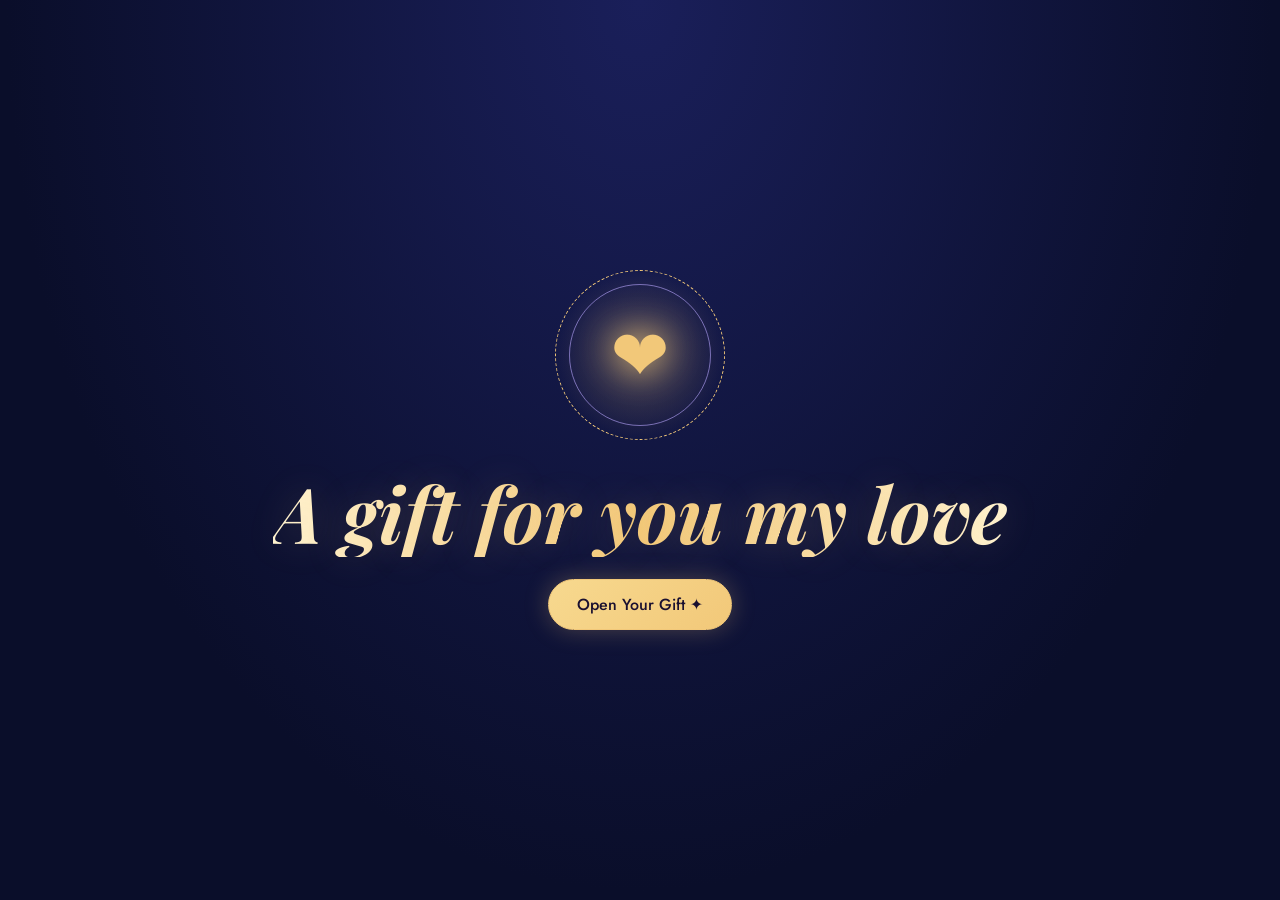
<file: index.html>
<!DOCTYPE html>
<html lang="en">
<head>
<meta charset="UTF-8">
<meta name="viewport" content="width=device-width, initial-scale=1">
<title>Welcome · Our Anniversary</title>
<link rel="preconnect" href="https://fonts.googleapis.com">
<link href="https://fonts.googleapis.com/css2?family=Playfair+Display:ital,wght@0,600;1,500;1,700&family=Jost:wght@300;400;500&display=swap" rel="stylesheet">
<link rel="stylesheet" href="css/style.css">
</head>
<body data-page="index">
<!-- The starry sky, menu and music button are added automatically by js/script.js -->
<main class="page">

  <section class="center hero">
    <div class="orb" aria-hidden="true"><span>❤</span></div>
    <p class="eyebrow">An anniversary greeting</p>
    <!-- CHANGE: title and message -->
    <h1>Happy Anniversary, My Love</h1>
    <p class="lead">Out of all the stars in the sky, I found you. Come walk through our story with me.</p>
    <!-- Shows automatically. CHANGE the date at the top of js/script.js -->
    <p id="together" class="together"></p>
    <a class="btn" href="story.html">Start Our Story ✦</a>
  </section>
</main>
<script src="js/script.js"></script>
</body>
</html>
</file>
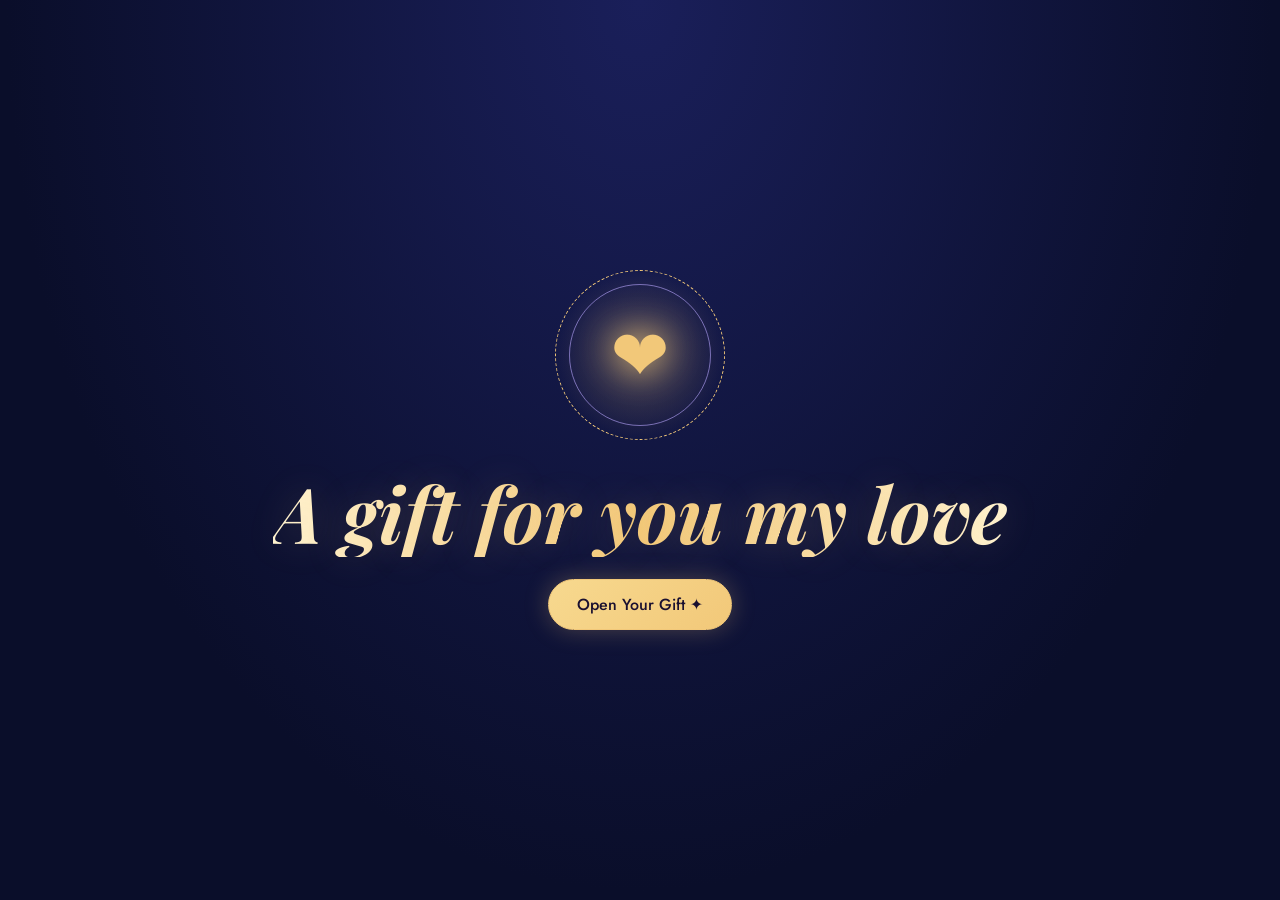
<file: final.html>
<!DOCTYPE html>
<html lang="en">
<head>
<meta charset="UTF-8">
<meta name="viewport" content="width=device-width, initial-scale=1">
<title>Happy Anniversary · Our Anniversary</title>
<link rel="preconnect" href="https://fonts.googleapis.com">
<link href="https://fonts.googleapis.com/css2?family=Playfair+Display:ital,wght@0,600;1,500;1,700&family=Jost:wght@300;400;500&display=swap" rel="stylesheet">
<link rel="stylesheet" href="css/style.css">
</head>
<body data-page="final">
<!-- The starry sky, menu and music button are added automatically by js/script.js -->
<main class="page">

  <section class="center">
    <div class="orb" aria-hidden="true"><span>❤</span></div>
    <h1>Happy Anniversary</h1>
    <!-- CHANGE: final message and your name -->
    <p class="lead">Thank you for being my best friend, my home, and my favourite person. I love you more with every sunrise.</p>
    <p class="sign">— zyzy</p>
    <p id="together" class="together"></p>
    <div class="pager"><a class="btn ghost" href="wishes.html">← Back</a><a class="btn" href="index.html">Replay Our Story ✦</a></div>
  </section>
</main>
<script src="js/script.js"></script>
</body>
</html>
</file>
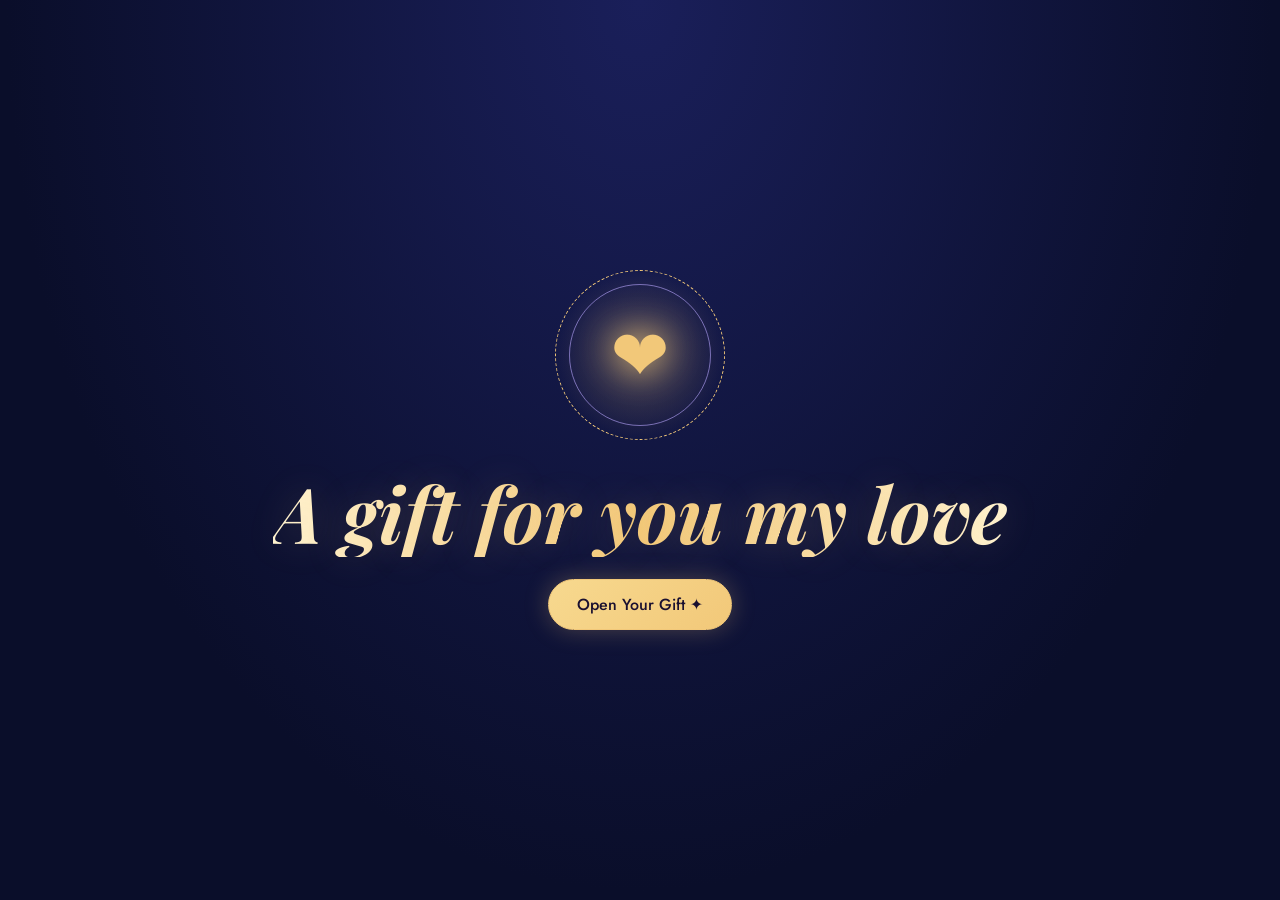
<file: letter.html>
<!DOCTYPE html>
<html lang="en">
<head>
<meta charset="UTF-8">
<meta name="viewport" content="width=device-width, initial-scale=1">
<title>My Letter · Our Anniversary</title>
<link rel="preconnect" href="https://fonts.googleapis.com">
<link href="https://fonts.googleapis.com/css2?family=Playfair+Display:ital,wght@0,600;1,500;1,700&family=Jost:wght@300;400;500&display=swap" rel="stylesheet">
<link rel="stylesheet" href="css/style.css">
</head>
<body data-page="letter">
<!-- The starry sky, menu and music button are added automatically by js/script.js -->
<main class="page">

  <section class="center">
    <p class="eyebrow">Chapter three</p>
    <h2>My Letter For You</h2>
    <div class="letter">
      <button id="seal" class="seal" aria-label="Break the seal to open the letter"><b>❤</b><span>Tap to open</span></button>
      <div id="paper" class="paper" hidden><span id="typed"></span></div>
    </div>
    <!-- CHANGE: write your letter here. Each <p> is a paragraph. Sign with your name. -->
    <div id="letterSource" hidden>
      <p>My Love,</p>
      <p>Thank you for every laugh, every hug, and every quiet moment we have shared. You make ordinary days feel like magic. You always makes me smile and feel loved. I love you so much my love, You're the most important person in my life. I will choose you always and forever</p>
      <p>I am grateful for you today and always.</p>
      <p>Forever yours, zyzy</p>
    </div>
    <div class="pager"><a class="btn ghost" href="reasons.html">← Back</a><a class="btn" href="wishes.html">My Wishes →</a></div>
  </section>
</main>
<script src="js/script.js"></script>
</body>
</html>
</file>
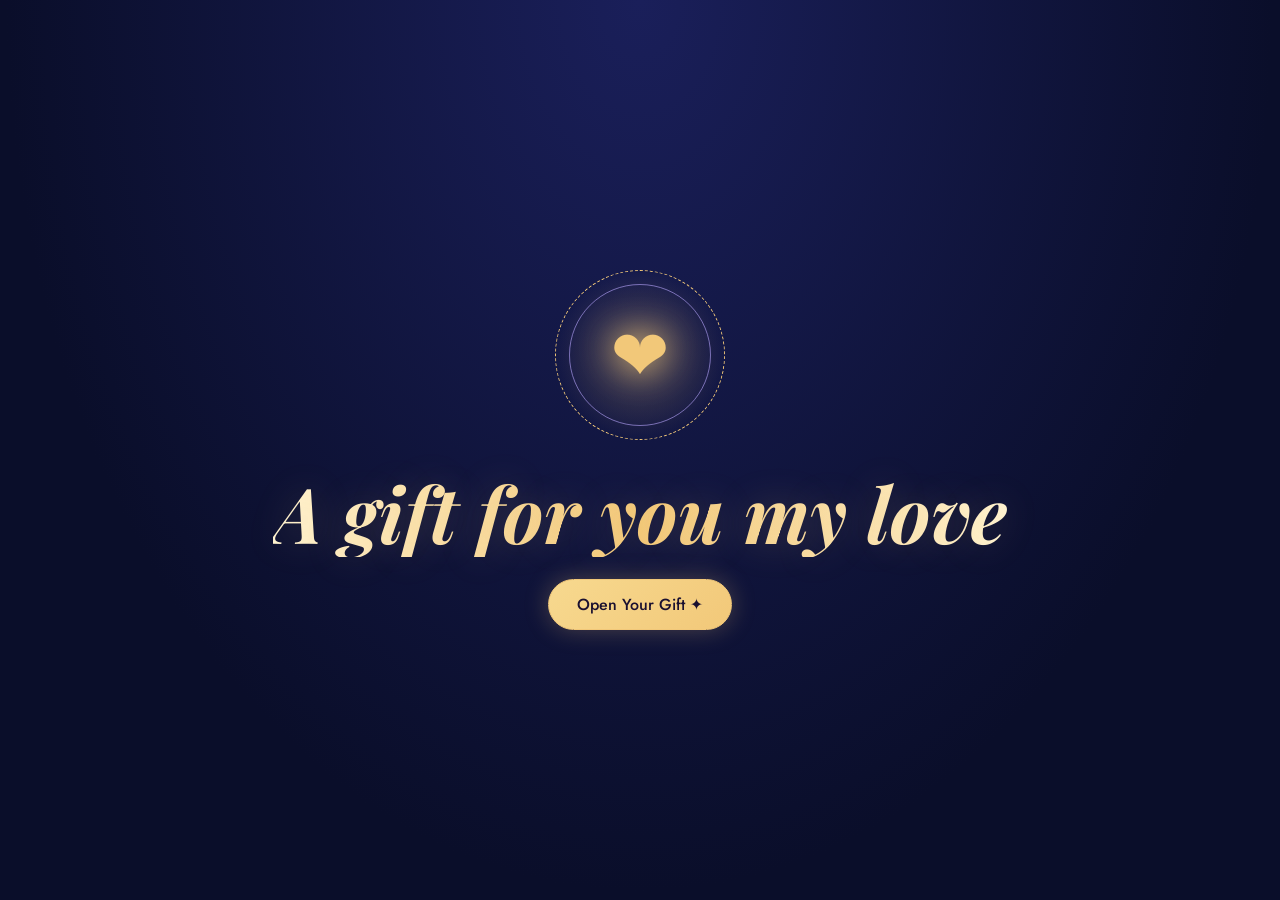
<file: reasons.html>
<!DOCTYPE html>
<html lang="en">
<head>
<meta charset="UTF-8">
<meta name="viewport" content="width=device-width, initial-scale=1">
<title>Reasons · Our Anniversary</title>
<link rel="preconnect" href="https://fonts.googleapis.com">
<link href="https://fonts.googleapis.com/css2?family=Playfair+Display:ital,wght@0,600;1,500;1,700&family=Jost:wght@300;400;500&display=swap" rel="stylesheet">
<link rel="stylesheet" href="css/style.css">
</head>
<body data-page="reasons">
<!-- The starry sky, menu and music button are added automatically by js/script.js -->
<main class="page">

  <section class="center">
    <p class="eyebrow">Chapter two</p>
    <h2>Reasons I Love You</h2>
    <p class="lead">Tap each card to turn it over.</p>
    <!-- CHANGE: write your own reasons inside each data-text. Copy a line to add more. -->
    <div class="reasons">
      <button class="reason" data-text="Your smile and presence makes my worst days better."><span>I</span></button>
      <button class="reason" data-text="You listen like what I say matters."><span>II</span></button>
      <button class="reason" data-text="You make me feel loved and appreciated."><span>III</span></button>
      <button class="reason" data-text="You believe in me, even when I doubt myself."><span>IV</span></button>
      <button class="reason" data-text="With you, ordinary days feel like magic."><span>V</span></button>
      <button class="reason" data-text="You feel like home."><span>VI</span></button>
    </div>
    <div class="pager"><a class="btn ghost" href="story.html">← Back</a><a class="btn" href="letter.html">My Letter →</a></div>
  </section>
</main>
<script src="js/script.js"></script>
</body>
</html>
</file>
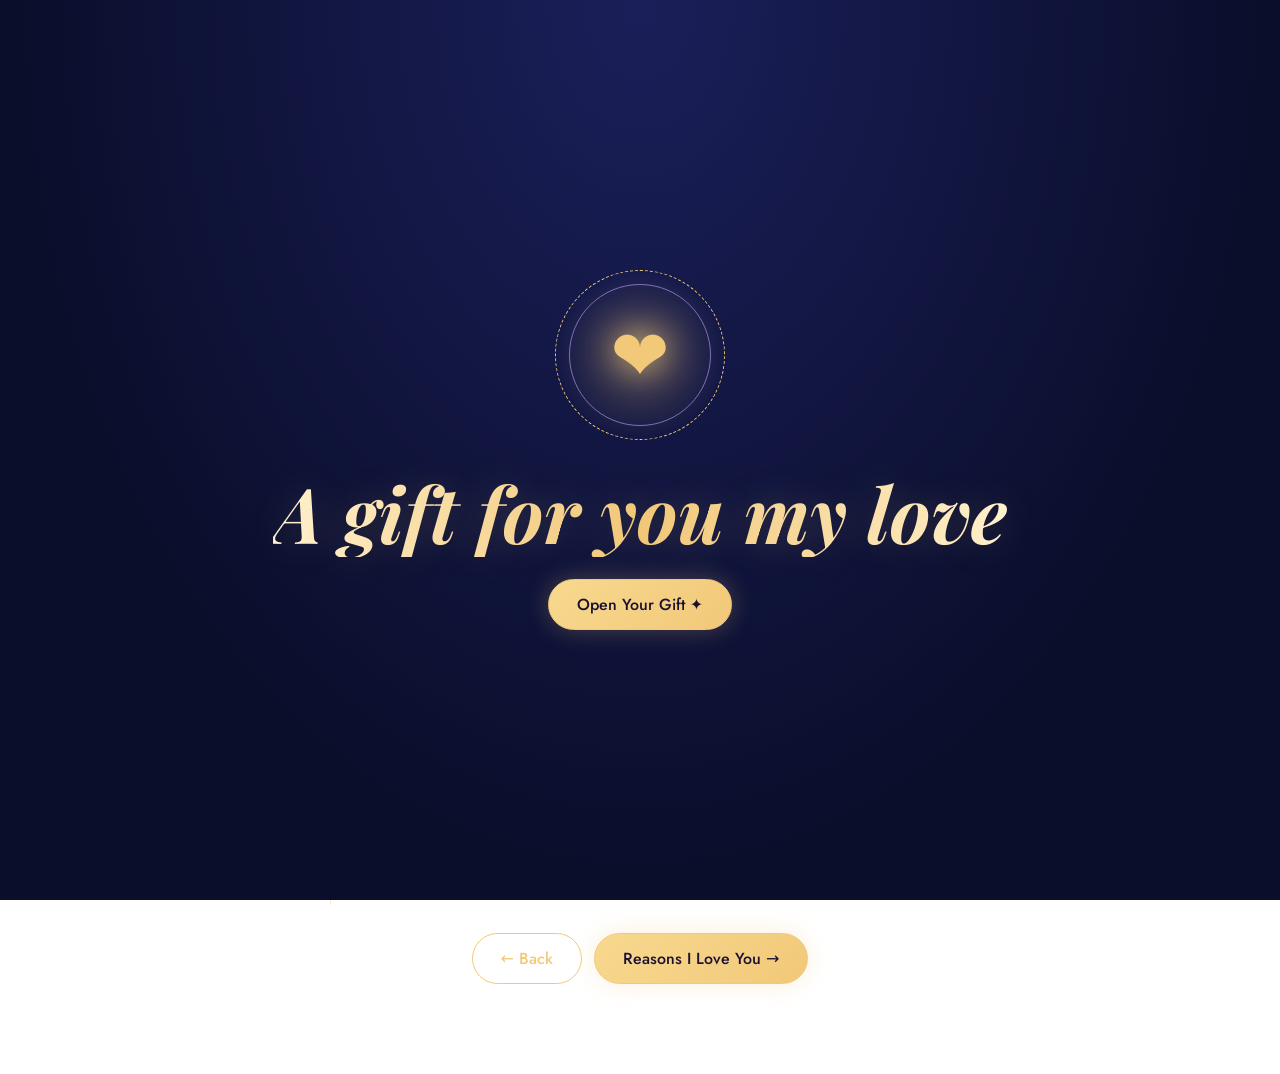
<file: story.html>
<!DOCTYPE html>
<html lang="en">
<head>
<meta charset="UTF-8">
<meta name="viewport" content="width=device-width, initial-scale=1">
<title>Our Story · Our Anniversary</title>
<link rel="preconnect" href="https://fonts.googleapis.com">
<link href="https://fonts.googleapis.com/css2?family=Playfair+Display:ital,wght@0,600;1,500;1,700&family=Jost:wght@300;400;500&display=swap" rel="stylesheet">
<link rel="stylesheet" href="css/style.css">
</head>
<body data-page="story">
<!-- The starry sky, menu and music button are added automatically by js/script.js -->
<main class="page">

  <section class="center">
    <p class="eyebrow">Chapter one</p>
    <h2>Our Story</h2>
    <!-- CHANGE: edit each moment. Copy one <article> block to add more. -->
    <div class="timeline">
      <article><time>2022</time><h3>The Day We Met</h3><p>I did not know it yet, but my whole life was about to change. You're the first person a notice in a room full of crowd.</p></article>
      <article><time>2022</time><h3>Our First Conversation</h3><p>Hours felt like minutes, and I never wanted it to end. I thought its just a casual conversation for a classmate but i didn't know that we would become so close.</p></article>
      <article><time>2024</time><h3>Our First Date</h3><p>Nervous smiles, shared laughter, and a feeling I still carry. A day that we realize its better to stay at your house than going out.</p></article>
      <article><time>2022 – 2025</time><h3>Special Memories</h3><p>Love, quiet nights, inside jokes, and all the little things.</p></article>
      <article><time>Today</time><h3>Our Anniversary</h3><p>Another year, and I would choose you every single time.</p></article>
    </div>
    <div class="pager"><a class="btn ghost" href="index.html">← Back</a><a class="btn" href="reasons.html">Reasons I Love You →</a></div>
  </section>
</main>
<script src="js/script.js"></script>
</body>
</html>
</file>
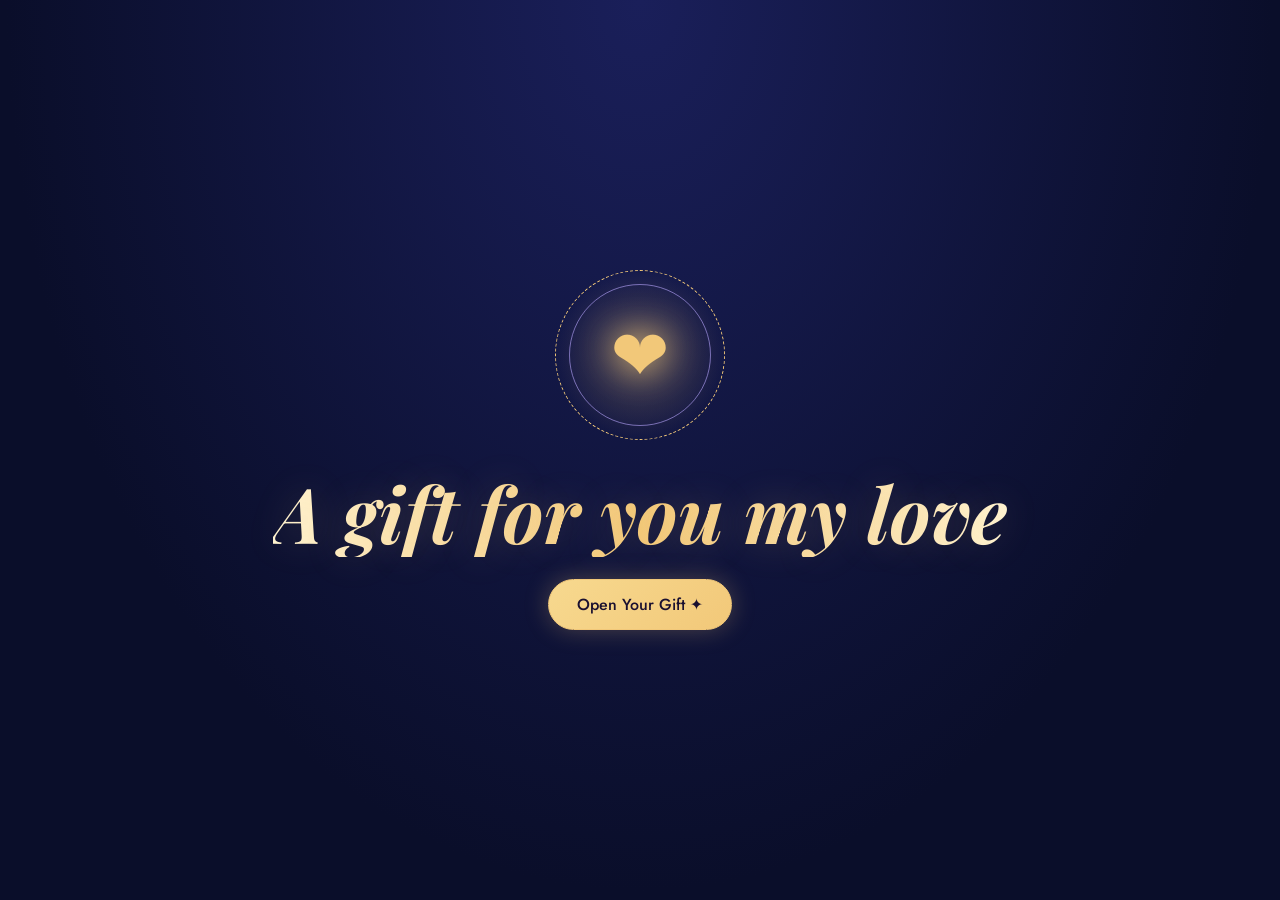
<file: wishes.html>
<!DOCTYPE html>
<html lang="en">
<head>
<meta charset="UTF-8">
<meta name="viewport" content="width=device-width, initial-scale=1">
<title>My Wishes · Our Anniversary</title>
<link rel="preconnect" href="https://fonts.googleapis.com">
<link href="https://fonts.googleapis.com/css2?family=Playfair+Display:ital,wght@0,600;1,500;1,700&family=Jost:wght@300;400;500&display=swap" rel="stylesheet">
<link rel="stylesheet" href="css/style.css">
</head>
<body data-page="wishes">
<!-- The starry sky, menu and music button are added automatically by js/script.js -->
<main class="page">

  <section class="center">
    <p class="eyebrow">Chapter four</p>
    <h2>My Wishes For Us</h2>
    <p class="lead">Tap a star to make a wish come true.</p>
    <!-- CHANGE: edit the wishes inside data-wish -->
    <div class="wishes">
      <button class="wish" data-wish="May we always find reasons to laugh together.">✦</button>
      <button class="wish" data-wish="May we always love each other deeply and make it till the end.">✦</button>
      <button class="wish" data-wish="May we grow old, wiser, and still silly.">✦</button>
      <button class="wish" data-wish="May our home always be full of love.">✦</button>
      <button class="wish" data-wish="May every year be better than the last.">✦</button>
    </div>
    <p id="wishText" class="wish-text" aria-live="polite"></p>
    <div class="pager"><a class="btn ghost" href="letter.html">← Back</a><a class="btn" href="final.html">Final Message →</a></div>
  </section>
</main>
<script src="js/script.js"></script>
</body>
</html>
</file>
<file: css/style.css>
/* Palette: change these to restyle the whole site */
:root{--night:#0a0e2a;--deep:#1a1f5a;--gold:#f2c879;--lilac:#b9a7ff;--text:#f4f1ff;
--serif:"Playfair Display",Georgia,serif;--sans:"Jost",system-ui,sans-serif}
*{box-sizing:border-box;margin:0}
html,body{min-height:100%}
body{font-family:var(--sans);font-weight:300;color:var(--text);background:radial-gradient(ellipse at 50% 0%,var(--deep),var(--night) 70%) fixed;overflow-x:hidden;line-height:1.7;transition:opacity .45s}
body.leaving{opacity:0}
#sky{position:fixed;inset:0;width:100%;height:100%;z-index:0;pointer-events:none}
.page{position:relative;z-index:2;min-height:100vh;display:flex;padding:84px 18px 90px}
.center{margin:auto;width:100%;max-width:820px;text-align:center;display:flex;flex-direction:column;align-items:center;gap:18px;animation:rise .9s ease both}
@keyframes rise{from{opacity:0;transform:translateY(20px)}to{opacity:1;transform:none}}
h1,h2,h3{font-family:var(--serif);line-height:1.15}
h1{font-size:clamp(2.4rem,8vw,4.8rem);font-style:italic;font-weight:700;background:linear-gradient(90deg,#fff3d1,var(--gold),#fff3d1);-webkit-background-clip:text;background-clip:text;color:transparent;text-shadow:0 0 40px #f2c87933}
h2{font-size:clamp(1.9rem,6vw,3rem);font-weight:600;color:var(--gold)}
.eyebrow{letter-spacing:.3em;text-transform:uppercase;font-size:.75rem;color:var(--lilac)}
.lead{max-width:540px;font-size:1.15rem;color:#e4defa}
.together{color:var(--gold);font-family:var(--serif);font-style:italic;min-height:1.7em}
.sign{font-family:var(--serif);font-style:italic;font-size:1.6rem;color:var(--gold)}
.btn{display:inline-block;padding:13px 28px;border-radius:999px;border:1.5px solid var(--gold);background:linear-gradient(135deg,#f7d98f,var(--gold));color:#1a1030;font:500 1rem var(--sans);text-decoration:none;cursor:pointer;box-shadow:0 0 24px #f2c87944;transition:transform .25s,box-shadow .25s}
.btn:hover,.btn:focus-visible{transform:translateY(-3px);box-shadow:0 0 38px #f2c879aa}
.btn.ghost{background:transparent;color:var(--gold);box-shadow:none}
.btn.ghost:hover{background:#f2c87922}
:focus-visible{outline:3px solid var(--lilac);outline-offset:3px}
.pager{display:flex;gap:12px;flex-wrap:wrap;justify-content:center;margin-top:10px}
.menu{position:fixed;top:0;left:0;right:0;z-index:20;display:flex;gap:4px;justify-content:center;padding:10px 12px;background:#0a0e2acc;backdrop-filter:blur(10px);border-bottom:1px solid #f2c87922;overflow-x:auto}
.menu a{color:#cfc8ee;text-decoration:none;font-size:.85rem;padding:6px 14px;border-radius:999px;white-space:nowrap;transition:.25s}
.menu a:hover{color:var(--gold)}
.menu a.active{background:#f2c87922;color:var(--gold);box-shadow:inset 0 0 0 1px var(--gold)}
.music{position:fixed;right:14px;bottom:14px;z-index:30;border:1px solid var(--gold);border-radius:999px;padding:11px 16px;background:#0a0e2acc;backdrop-filter:blur(8px);color:var(--gold);font:500 .9rem var(--sans);cursor:pointer}
.music.playing .note{display:inline-block;animation:bob 1s infinite alternate}
@keyframes bob{to{transform:translateY(-4px) rotate(12deg)}}
.tap{animation:pulse 1.4s infinite}
@keyframes pulse{50%{transform:scale(1.07);box-shadow:0 0 22px #f2c879aa}}
/* glowing orb */
.orb{position:relative;width:clamp(120px,32vw,170px);aspect-ratio:1;border-radius:50%;display:grid;place-items:center;background:radial-gradient(circle,#f2c87944,transparent 70%);margin-bottom:6px}
.orb::before{content:"";position:absolute;inset:0;border-radius:50%;border:1.5px dashed var(--gold);animation:spin 24s linear infinite}
.orb::after{content:"";position:absolute;inset:14px;border-radius:50%;border:1px solid var(--lilac);opacity:.6;animation:spin 16s linear infinite reverse}
.orb span{font-size:clamp(3rem,10vw,4.4rem);color:var(--gold);animation:beat 1.6s infinite;filter:drop-shadow(0 0 18px var(--gold))}
@keyframes spin{to{transform:rotate(360deg)}}
@keyframes beat{0%,100%{transform:scale(1)}15%{transform:scale(1.15)}30%{transform:scale(1)}45%{transform:scale(1.1)}}
/* floating sparkles + click sparkles */
.float{position:fixed;bottom:-30px;pointer-events:none;z-index:1;color:var(--gold);animation:up linear forwards}
@keyframes up{to{transform:translateY(-110vh) rotate(60deg);opacity:0}}
.spark{position:fixed;pointer-events:none;z-index:40;color:var(--gold);animation:pop .8s ease-out forwards}
@keyframes pop{to{transform:translate(var(--dx),var(--dy)) scale(0);opacity:0}}
/* timeline */
.timeline{width:100%;max-width:620px;text-align:left;padding-left:28px;border-left:1.5px solid #f2c87966;margin-top:6px}
.timeline article{position:relative;background:#ffffff0d;border:1px solid #f2c87933;backdrop-filter:blur(6px);border-radius:16px;padding:14px 20px;margin-bottom:16px;opacity:0;transform:translateX(-24px);transition:.8s}
.timeline article.show{opacity:1;transform:none}
.timeline article::before{content:"✦";position:absolute;left:-41px;top:12px;color:var(--gold);background:var(--night);padding:0 2px}
.timeline time{font-size:.75rem;letter-spacing:.15em;text-transform:uppercase;color:var(--lilac)}
.timeline h3{color:var(--gold);font-size:1.3rem}
/* reasons (flip cards) */
.reasons{display:grid;grid-template-columns:repeat(auto-fit,minmax(200px,1fr));gap:16px;width:100%;perspective:900px}
.reason{height:140px;border:0;background:none;cursor:pointer;color:inherit;font:inherit;position:relative;transform-style:preserve-3d;transition:transform .7s}
.reason.flipped{transform:rotateY(180deg)}
.reason::before,.reason::after{position:absolute;inset:0;display:flex;align-items:center;justify-content:center;padding:14px;border-radius:16px;backface-visibility:hidden;border:1px solid #f2c87955}
.reason::before{content:"";background:linear-gradient(135deg,#252b7a,#141845)}
.reason span{position:absolute;inset:0;display:flex;align-items:center;justify-content:center;font-family:var(--serif);font-size:2rem;color:var(--gold);backface-visibility:hidden}
.reason::after{content:attr(data-text);transform:rotateY(180deg);background:#f2c87914;font-family:var(--serif);font-style:italic;font-size:1.05rem;color:var(--text)}
/* letter */
.letter{width:100%;max-width:560px;min-height:200px;display:flex;align-items:center;justify-content:center}
.seal{width:130px;aspect-ratio:1;border-radius:50%;border:2px solid var(--gold);background:radial-gradient(circle at 35% 30%,#f7d98f,#b8822c);color:#4a1020;cursor:pointer;display:flex;flex-direction:column;align-items:center;justify-content:center;font:500 .8rem var(--sans);box-shadow:0 0 36px #f2c87988;animation:pulse 1.8s infinite;transition:transform .6s,opacity .6s}
.seal b{font-size:2.6rem;line-height:1}
.seal.broken{transform:scale(1.6) rotate(25deg);opacity:0;animation:none}
.paper{width:100%;text-align:left;white-space:pre-wrap;background:#fffaf0;color:#2a1b3d;border-radius:6px;padding:26px 24px;font-family:var(--serif);font-style:italic;font-size:1.2rem;line-height:1.8;box-shadow:0 20px 50px #0008,0 0 40px #f2c87944;min-height:200px;transform-origin:top;animation:unfurl .9s ease both}
@keyframes unfurl{from{transform:scaleY(.1);opacity:0}to{transform:none;opacity:1}}
/* wishes */
.wishes{display:flex;gap:14px;flex-wrap:wrap;justify-content:center}
.wish{font-size:3rem;background:none;border:0;color:var(--lilac);cursor:pointer;animation:twinkle 2s infinite;transition:.3s}
.wish:nth-child(2n){animation-delay:.6s}.wish:nth-child(3n){animation-delay:1.1s}
.wish.seen{color:var(--gold);animation:none;text-shadow:0 0 22px var(--gold)}
@keyframes twinkle{50%{opacity:.45;transform:scale(.85)}}
.wish-text{font-family:var(--serif);font-style:italic;font-size:1.6rem;min-height:4.2rem;max-width:520px;color:var(--gold)}
/* opening screen */
.gate{position:fixed;inset:0;z-index:100;display:flex;flex-direction:column;align-items:center;justify-content:center;gap:22px;text-align:center;padding:20px;background:radial-gradient(ellipse at 50% 0%,var(--deep),var(--night) 70%);transition:opacity .8s}
.gate.gone{opacity:0;pointer-events:none}
@media(prefers-reduced-motion:reduce){*{animation:none!important;transition:none!important}}
</file>
